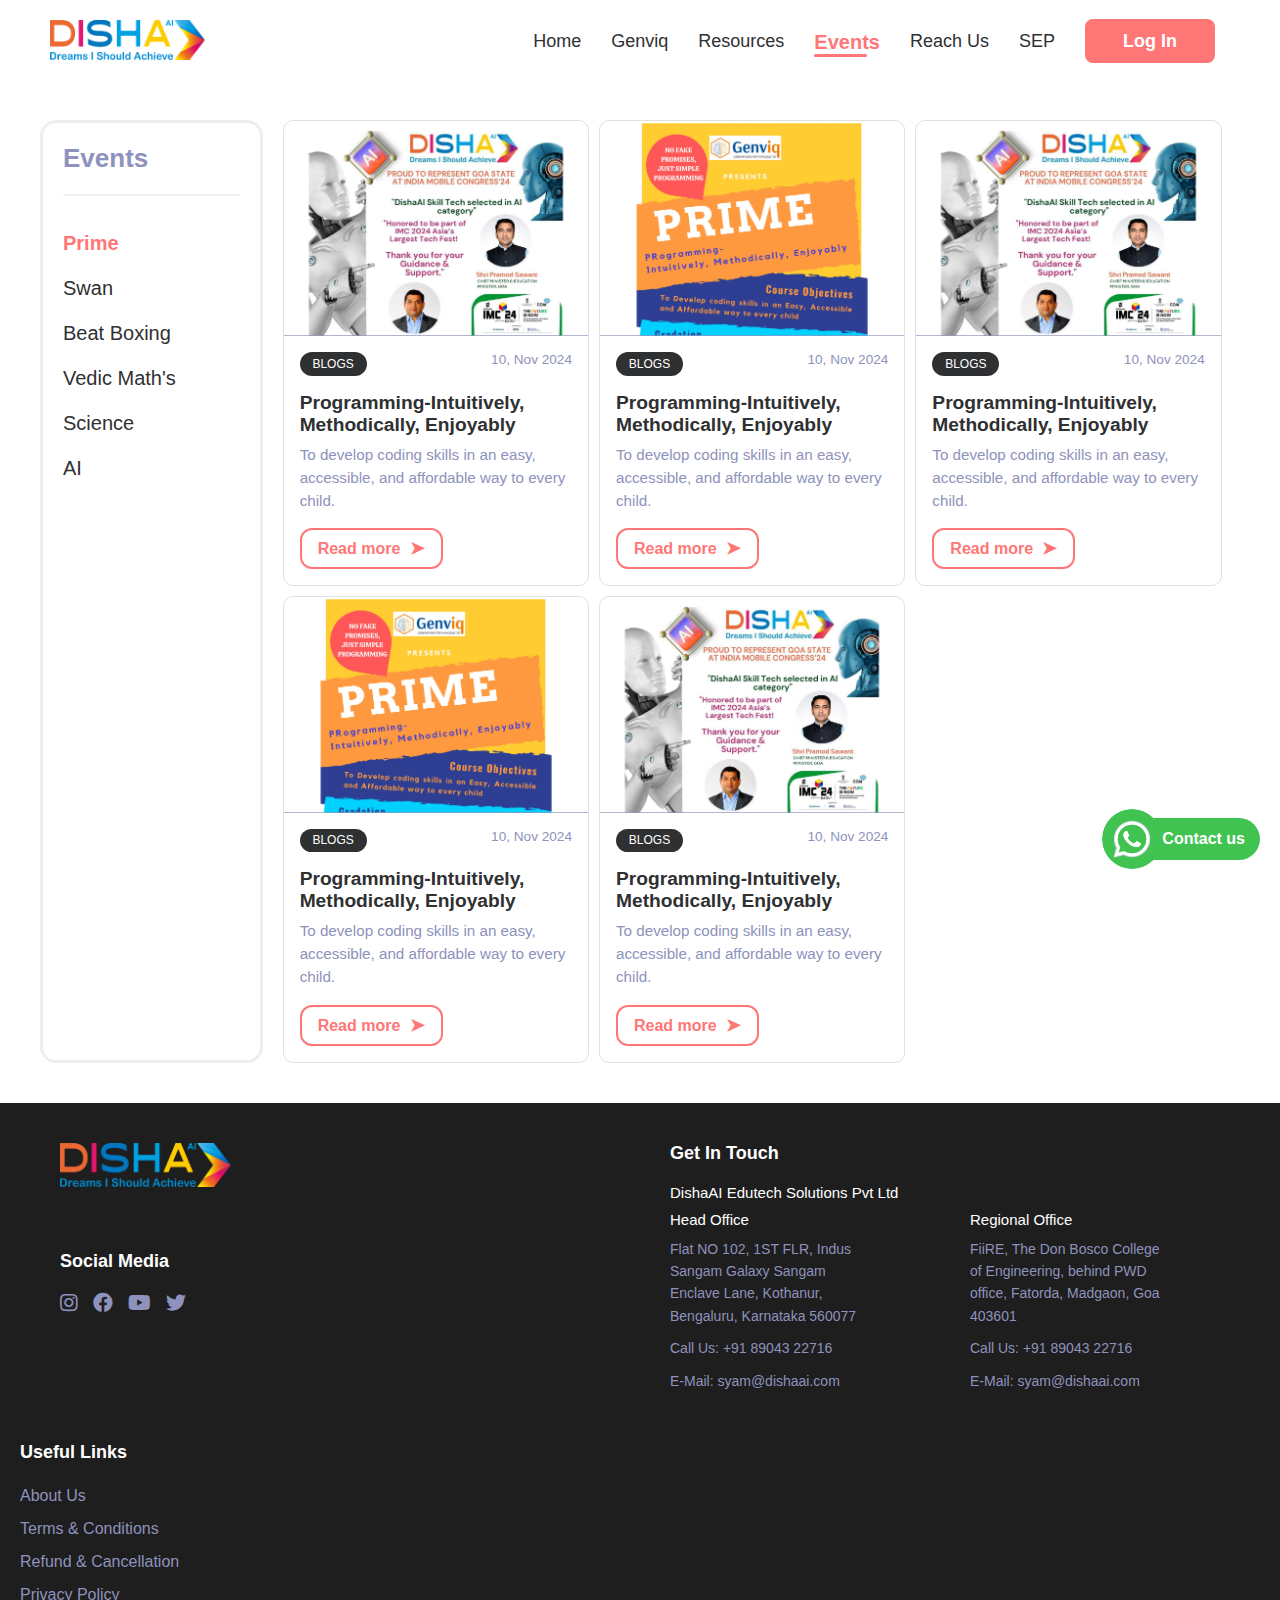
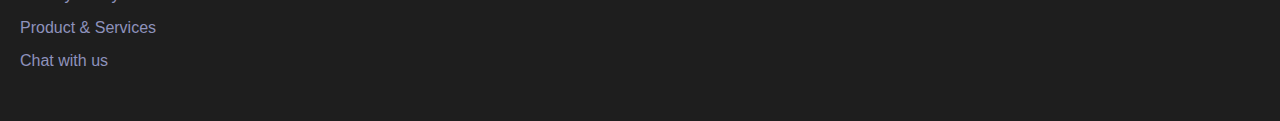
<file: Events.html>
<!DOCTYPE html>
<html lang="en">

<head>
  <meta charset="UTF-8" />
  <meta name="viewport" content="width=device-width, initial-scale=1.0" />
  <title>DISHA AI</title>
  <link rel="stylesheet" href="Events.css" />
  <link rel="stylesheet" href="https://cdnjs.cloudflare.com/ajax/libs/font-awesome/5.15.4/css/all.min.css">
  <script src="script.js"></script>
</head>

<body>
  <header>
    <div class="logo">
      <img src="./Assets/DishaAI_Logo.png" alt="DISHA Logo">
    </div>
    <nav>
      <ul>
        <li><a href="index.html">Home</a></li>
        <li><a href="Genviq.html">Genviq</a></li>
        <li><a href="Resources.html">Resources</a></li>
        <li><a href="Events.html" class="active">Events</a></li>
        <li><a href="reachus.html">Reach Us</a></li>
        <li><a href="https://dishaai.com/SEP/login.php">SEP</a></li>
        <li><a href="#" class="login-btn">Log In</a></li>
      </ul>
    </nav>
    <div class="hamburger">
      <span></span>
      <span></span>
      <span></span>
    </div>
  </header>


  <!-- Main Content Section -->
  <main class="main-content">
   <!-- Sidebar -->
    <aside class="sidebar">
        <h2 class="sidebar-title">Events</h2>
          <ul class="sidebar-list">
              <li class="active"><a href="#">Prime</a></li>
              <li><a href="#">Swan</a></li>
              <li><a href="#">Beat Boxing</a></li>
              <li><a href="#">Vedic Math's</a></li>
              <li><a href="#">Science</a></li>
              <li><a href="#">AI</a></li>
          </ul>
    </aside>

    <div class="section">
        <div class="card">
          <div class="card-image">
            <img src="./Assets/image 2.png" alt="Programming PRIME">
          </div>
          <div class="card-content">
            <span class="tag">Blogs</span>
            <span class="date">10, Nov 2024</span>
            <h3>Programming-Intuitively, Methodically, Enjoyably</h3>
            <p>To develop coding skills in an easy, accessible, and affordable way to every child.</p>
            <a href="Blog details.html" class="read-more-btn">Read more <span>➤</span></a>
          </div>
        </div>

        <div class="card">
          <div class="card-image">
            <img src="./Assets/image 1.png" alt="Programming PRIME">
          </div>
          <div class="card-content">
            <span class="tag">Blogs</span>
            <span class="date">10, Nov 2024</span>
            <h3>Programming-Intuitively, Methodically, Enjoyably</h3>
            <p>To develop coding skills in an easy, accessible, and affordable way to every child.</p>
            <a href="Blog details.html" class="read-more-btn">Read more <span>➤</span></a>
          </div>
        </div>

      <div class="card">
        <div class="card-image">
          <img src="./Assets/image 2.png" alt="Programming PRIME">
        </div>
        <div class="card-content">
          <span class="tag">Blogs</span>
          <span class="date">10, Nov 2024</span>
          <h3>Programming-Intuitively, Methodically, Enjoyably</h3>
          <p>To develop coding skills in an easy, accessible, and affordable way to every child.</p>
          <a href="Blog details.html" class="read-more-btn">Read more <span>➤</span></a>
        </div>
      </div>

      <div class="card">
        <div class="card-image">
          <img src="./Assets/image 1.png" alt="Programming PRIME">
        </div>
        <div class="card-content">
          <span class="tag">Blogs</span>
          <span class="date">10, Nov 2024</span>
          <h3>Programming-Intuitively, Methodically, Enjoyably</h3>
          <p>To develop coding skills in an easy, accessible, and affordable way to every child.</p>
          <a href="Blog details.html" class="read-more-btn">Read more <span>➤</span></a>
        </div>
      </div>

      <div class="card">
        <div class="card-image">
          <img src="./Assets/image 2.png" alt="Programming PRIME">
        </div>
        <div class="card-content">
          <span class="tag">Blogs</span>
          <span class="date">10, Nov 2024</span>
          <h3>Programming-Intuitively, Methodically, Enjoyably</h3>
          <p>To develop coding skills in an easy, accessible, and affordable way to every child.</p>
          <a href="Blog details.html" class="read-more-btn">Read more <span>➤</span></a>
        </div>
      </div>

     </div>    
    </div>
  </main>
<!-- Footer -->
<footer class="footer">
  <div class="footer__container">
    <div class="footer__logo-section">
      <img src="./Assets/DishaAI_Logo.png" alt="DISHA AI Logo" class="footer__logo" />
      <div class="footer__social-section">
        <h3 class="footer__heading">Social Media</h3>
        <div class="footer__social-icons">
          <a href="#" class="footer__social-icon"><i class="fab fa-instagram"></i></a>
          <a href="#" class="footer__social-icon"><i class="fab fa-facebook"></i></a>
          <a href="#" class="footer__social-icon"><i class="fab fa-youtube"></i></a>
          <a href="#" class="footer__social-icon"><i class="fab fa-twitter"></i></a>
        </div>
      </div>
    </div>
    <!-- Contact Section -->
    <div class="footer__contact-section">
      <h3 class="footer__heading">Get In Touch</h3>
      <h3 class="footer__title">DishaAI Edutech Solutions Pvt Ltd</h3>
      <div class="address_details">
        <div><div>
          <p class="ofc_type">Head Office</p>
        </div>
        <div>
          <p class="footer__address">
            Flat NO 102, 1ST FLR, Indus Sangam Galaxy Sangam Enclave Lane, Kothanur, Bengaluru, Karnataka 560077</p>
          <p class="footer__contact">Call Us: <span>+91 89043 22716</span></p>
          <p class="footer__email">
            E-Mail: <a href="mailto:syam@dishaai.com">syam@dishaai.com</a>
          </p>
        </div></div>
        <div>
          <div><p class="ofc_type">Regional Office</p></div>
          <div><p class="footer__address">
            FiiRE, The Don Bosco College of Engineering, behind PWD office, Fatorda, Madgaon, Goa 403601
          </p>
          <p class="footer__contact">Call Us: <span>+91 89043 22716</span></p>
          <p class="footer__email">
            E-Mail: <a href="mailto:syam@dishaai.com">syam@dishaai.com</a>
          </p>
          </div>
        </div>
      </div>
    </div>
    <!-- Useful Links Section -->
    <div class="footer__links-section">
      <h3 class="footer__heading">Useful Links</h3>
      <ul class="footer__list">
        <li><a href="#" class="footer__link">About Us</a></li>
        <li><a href="#" class="footer__link">Terms & Conditions</a></li>
        <li><a href="#" class="footer__link">Refund & Cancellation</a></li>
        <li><a href="#" class="footer__link">Privacy Policy</a></li>
        <li><a href="#" class="footer__link">Product & Services</a></li>
        <li><a href="https://wa.me/9704611443?text=Hello%20there!%20I%20need%20help." class="footer__link">Chat with us</a></li>
      </ul>
    </div>
  </div>
</footer>

<!-- Sticky button section -->
<section>
  <div class="sticky-button-wrapper">
      <a href="https://wa.me/9704611443?text=Hello%20there!%20I%20need%20help" class="sticky-button-container">
          <img src="./Assets/whatsapp image.png" alt="WhatsApp Icon">
          Contact us
      </a>
  </div>
</section>

</body>
</html>
</file>
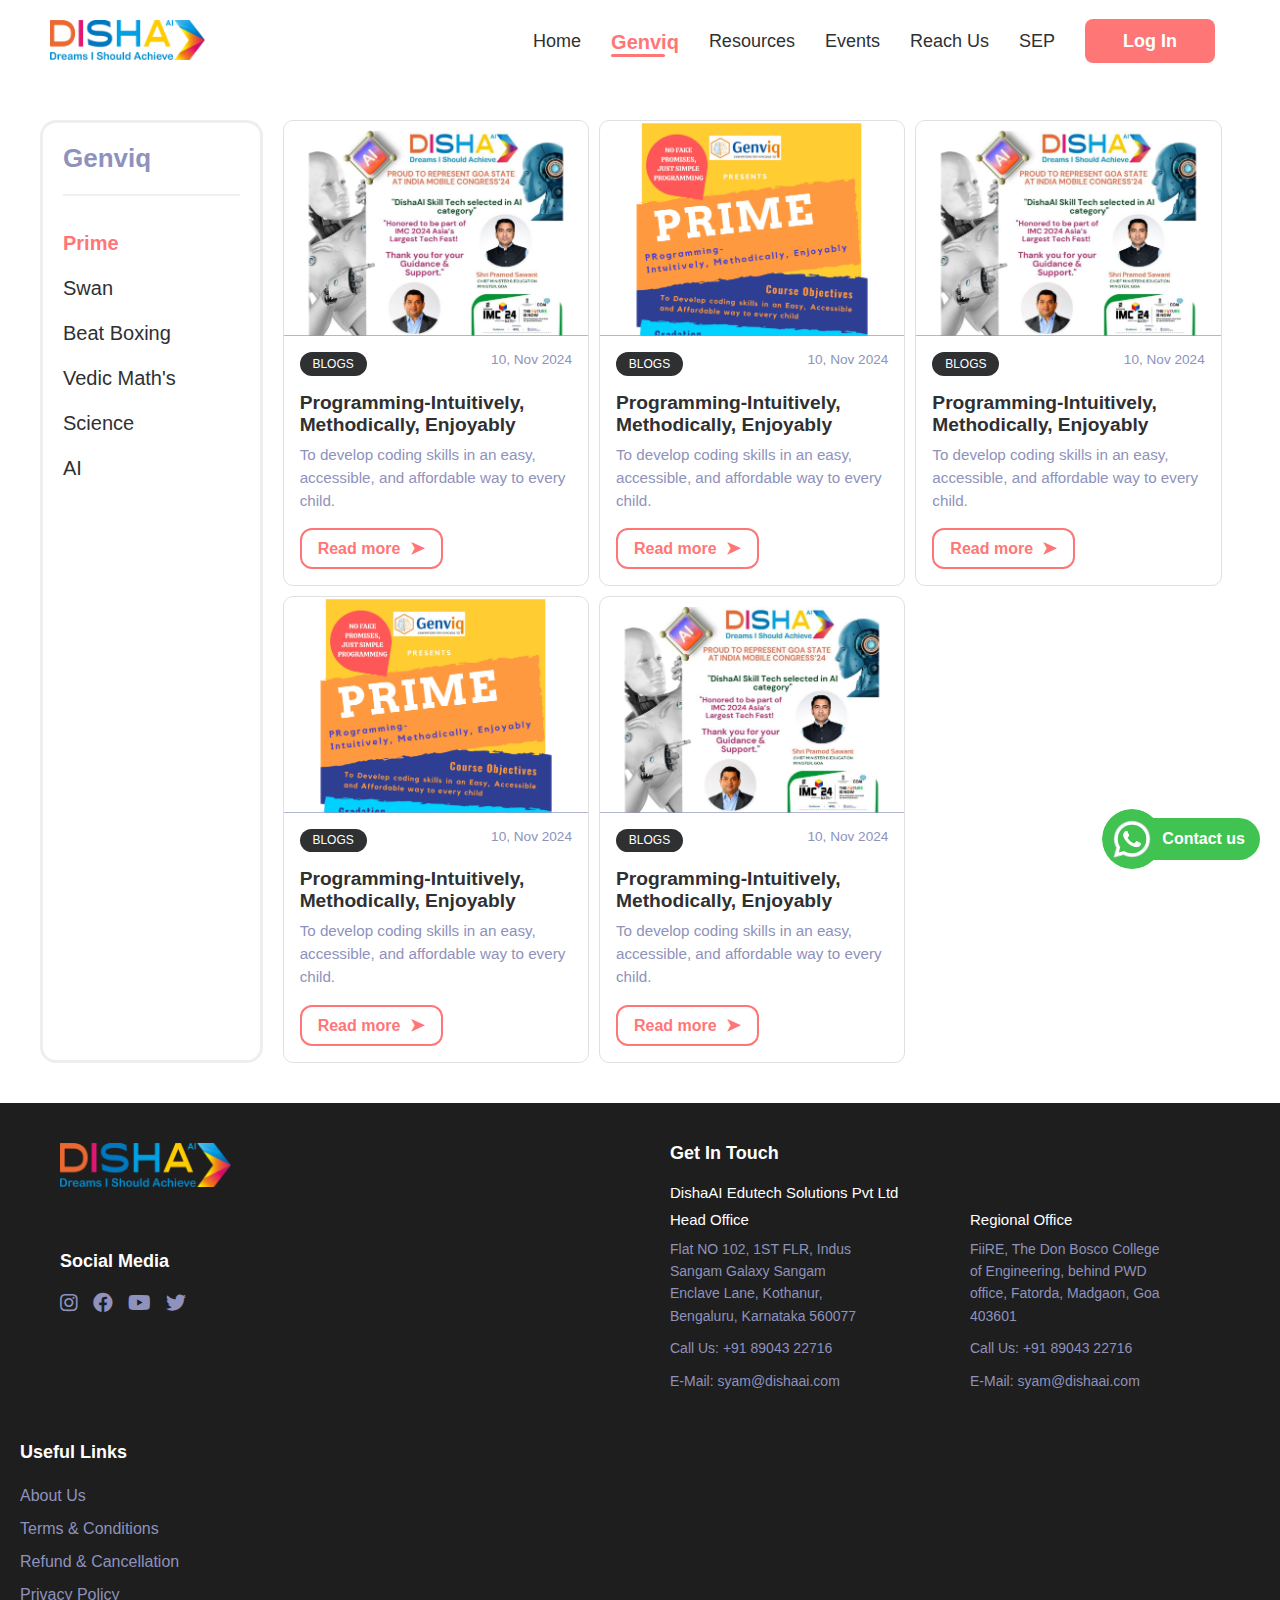
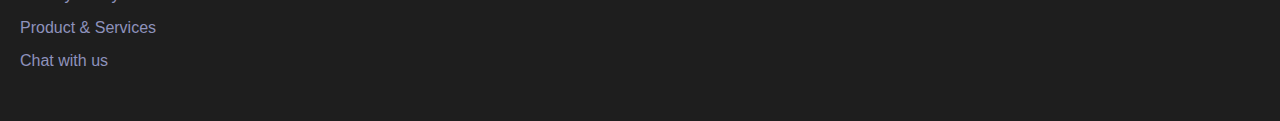
<file: Genviq.html>
<!DOCTYPE html>
<html lang="en">

<head>
  <meta charset="UTF-8" />
  <meta name="viewport" content="width=device-width, initial-scale=1.0" />
  <title>DISHA AI</title>
  <link rel="stylesheet" href="Genviq.css" />
  <link rel="stylesheet" href="https://cdnjs.cloudflare.com/ajax/libs/font-awesome/5.15.4/css/all.min.css">
  <script src="script.js"></script>
</head>

<body>
  <header>
    <div class="logo">
      <img src="./Assets/DishaAI_Logo.png" alt="DISHA Logo">
    </div>
    <nav>
      <ul>
        <li><a href="index.html">Home</a></li>
        <li><a href="Genviq.html" class="active">Genviq</a></li>
        <li><a href="Resources.html">Resources</a></li>
        <li><a href="Events.html">Events</a></li>
        <li><a href="reachus.html">Reach Us</a></li>
        <li><a href="https://dishaai.com/SEP/login.php">SEP</a></li>
        <li><a href="#" class="login-btn">Log In</a></li>
      </ul>
    </nav>
    <div class="hamburger">
      <span></span>
      <span></span>
      <span></span>
    </div>
  </header>


  <!-- Main Content Section -->
  <main class="main-content">
   <!-- Sidebar -->
    <aside class="sidebar">
        <h2 class="sidebar-title">Genviq</h2>
          <ul class="sidebar-list">
              <li class="active"><a href="#">Prime</a></li>
              <li><a href="#">Swan</a></li>
              <li><a href="#">Beat Boxing</a></li>
              <li><a href="#">Vedic Math's</a></li>
              <li><a href="#">Science</a></li>
              <li><a href="#">AI</a></li>
          </ul>
    </aside>

    <div class="section">
        <div class="card">
          <div class="card-image">
            <img src="./Assets/image 2.png" alt="Programming PRIME">
          </div>
          <div class="card-content">
            <span class="tag">Blogs</span>
            <span class="date">10, Nov 2024</span>
            <h3>Programming-Intuitively, Methodically, Enjoyably</h3>
            <p>To develop coding skills in an easy, accessible, and affordable way to every child.</p>
            <a href="Blog details.html" class="read-more-btn">Read more <span>➤</span></a>
          </div>
        </div>

        <div class="card">
          <div class="card-image">
            <img src="./Assets/image 1.png" alt="Programming PRIME">
          </div>
          <div class="card-content">
            <span class="tag">Blogs</span>
            <span class="date">10, Nov 2024</span>
            <h3>Programming-Intuitively, Methodically, Enjoyably</h3>
            <p>To develop coding skills in an easy, accessible, and affordable way to every child.</p>
            <a href="Blog details.html" class="read-more-btn">Read more <span>➤</span></a>
          </div>
        </div>

      <div class="card">
        <div class="card-image">
          <img src="./Assets/image 2.png" alt="Programming PRIME">
        </div>
        <div class="card-content">
          <span class="tag">Blogs</span>
          <span class="date">10, Nov 2024</span>
          <h3>Programming-Intuitively, Methodically, Enjoyably</h3>
          <p>To develop coding skills in an easy, accessible, and affordable way to every child.</p>
          <a href="Blog details.html" class="read-more-btn">Read more <span>➤</span></a>
        </div>
      </div>

      <div class="card">
        <div class="card-image">
          <img src="./Assets/image 1.png" alt="Programming PRIME">
        </div>
        <div class="card-content">
          <span class="tag">Blogs</span>
          <span class="date">10, Nov 2024</span>
          <h3>Programming-Intuitively, Methodically, Enjoyably</h3>
          <p>To develop coding skills in an easy, accessible, and affordable way to every child.</p>
          <a href="Blog details.html" class="read-more-btn">Read more <span>➤</span></a>
        </div>
      </div>

      <div class="card">
        <div class="card-image">
          <img src="./Assets/image 2.png" alt="Programming PRIME">
        </div>
        <div class="card-content">
          <span class="tag">Blogs</span>
          <span class="date">10, Nov 2024</span>
          <h3>Programming-Intuitively, Methodically, Enjoyably</h3>
          <p>To develop coding skills in an easy, accessible, and affordable way to every child.</p>
          <a href="Blog details.html" class="read-more-btn">Read more <span>➤</span></a>
        </div>
      </div>

     </div>    
    </div>
  </main>
<!-- Footer -->
<footer class="footer">
  <div class="footer__container">
    <div class="footer__logo-section">
      <img src="./Assets/DishaAI_Logo.png" alt="DISHA AI Logo" class="footer__logo" />
      <div class="footer__social-section">
        <h3 class="footer__heading">Social Media</h3>
        <div class="footer__social-icons">
          <a href="#" class="footer__social-icon"><i class="fab fa-instagram"></i></a>
          <a href="#" class="footer__social-icon"><i class="fab fa-facebook"></i></a>
          <a href="#" class="footer__social-icon"><i class="fab fa-youtube"></i></a>
          <a href="#" class="footer__social-icon"><i class="fab fa-twitter"></i></a>
        </div>
      </div>
    </div>
    <!-- Contact Section -->
    <div class="footer__contact-section">
      <h3 class="footer__heading">Get In Touch</h3>
      <h3 class="footer__title">DishaAI Edutech Solutions Pvt Ltd</h3>
      <div class="address_details">
        <div><div>
          <p class="ofc_type">Head Office</p>
        </div>
        <div>
          <p class="footer__address">
            Flat NO 102, 1ST FLR, Indus Sangam Galaxy Sangam Enclave Lane, Kothanur, Bengaluru, Karnataka 560077</p>
          <p class="footer__contact">Call Us: <span>+91 89043 22716</span></p>
          <p class="footer__email">
            E-Mail: <a href="mailto:syam@dishaai.com">syam@dishaai.com</a>
          </p>
        </div></div>
        <div>
          <div><p class="ofc_type">Regional Office</p></div>
          <div><p class="footer__address">
            FiiRE, The Don Bosco College of Engineering, behind PWD office, Fatorda, Madgaon, Goa 403601
          </p>
          <p class="footer__contact">Call Us: <span>+91 89043 22716</span></p>
          <p class="footer__email">
            E-Mail: <a href="mailto:syam@dishaai.com">syam@dishaai.com</a>
          </p>
          </div>
        </div>
      </div>
    </div>
    <!-- Useful Links Section -->
    <div class="footer__links-section">
      <h3 class="footer__heading">Useful Links</h3>
      <ul class="footer__list">
        <li><a href="#" class="footer__link">About Us</a></li>
        <li><a href="#" class="footer__link">Terms & Conditions</a></li>
        <li><a href="#" class="footer__link">Refund & Cancellation</a></li>
        <li><a href="#" class="footer__link">Privacy Policy</a></li>
        <li><a href="#" class="footer__link">Product & Services</a></li>
        <li><a href="https://wa.me/9704611443?text=Hello%20there!%20I%20need%20help." class="footer__link">Chat with us</a></li>
      </ul>
    </div>
  </div>
</footer>

<!-- Sticky button section -->
<section>
  <div class="sticky-button-wrapper">
      <a href="https://wa.me/9704611443?text=Hello%20there!%20I%20need%20help" class="sticky-button-container">
          <img src="./Assets/whatsapp image.png" alt="WhatsApp Icon">
          Contact us
      </a>
  </div>
</section>

</body>
</html>
</file>
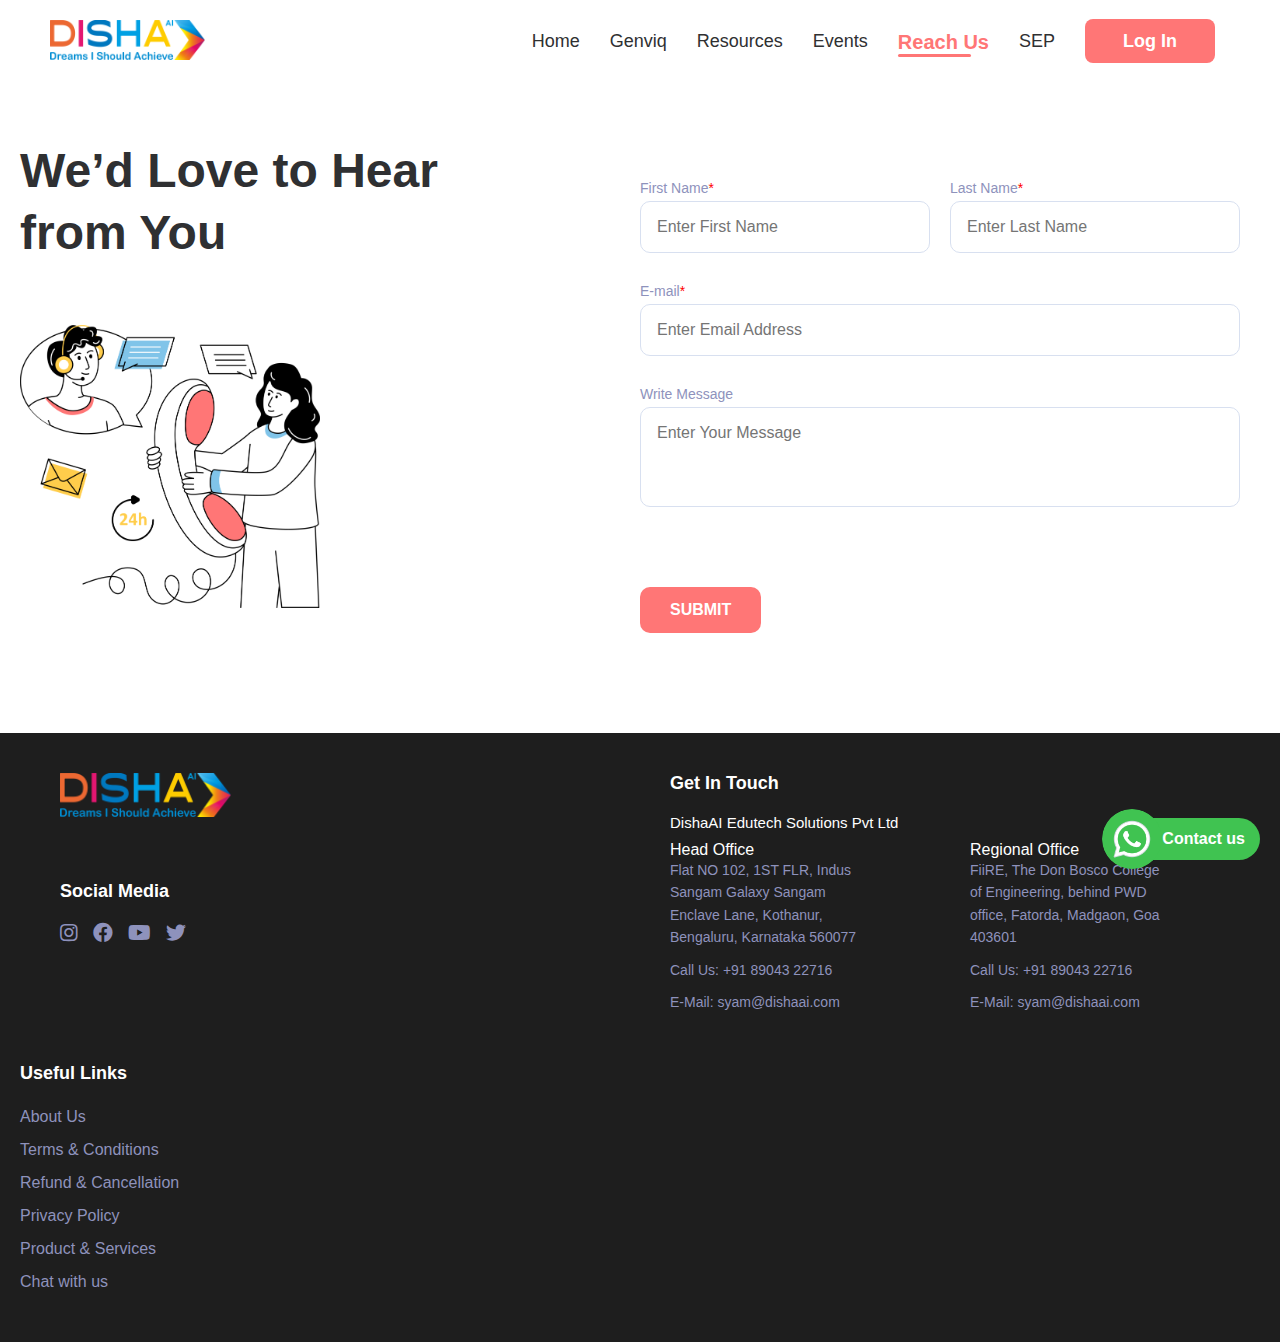
<file: reachus.html>
<!DOCTYPE html>
<html lang="en">

<head>
  <meta charset="UTF-8" />
  <meta name="viewport" content="width=device-width, initial-scale=1.0" />
  <title>DISHA AI</title>
  <link rel="stylesheet" href="reach us.css"/>
  <link rel="stylesheet" href="https://cdnjs.cloudflare.com/ajax/libs/font-awesome/5.15.4/css/all.min.css">
  <script src="script.js"></script>
</head>

<body>
  <header>
    <div class="logo">
      <img src="./Assets/DishaAI_Logo.png" alt="DISHA Logo">
    </div>
    <nav>
      <ul>
        <li><a href="index.html">Home</a></li>
        <li><a href="Genviq.html">Genviq</a></li>
        <li><a href="Resources.html">Resources</a></li>
        <li><a href="Events.html">Events</a></li>
        <li><a href="reachus.html" class="active">Reach Us</a></li>
        <li><a href="https://dishaai.com/SEP/login.php">SEP</a></li>
        <li><a href="#" class="login-btn">Log In</a></li>
      </ul>
    </nav>
    <div class="hamburger">
      <span></span>
      <span></span>
      <span></span>
    </div>
  </header>

  <!-- Contact Section -->
  <section class="contact-section">
    <div class="contact-container">
      <!-- Left Side -->
      <div class="left-section">
        <h1>We’d Love to Hear<br>from You</h1>
        <div class="illustration">
          <img src="./Assets/contact us.png" alt="Customer Support Illustration">
        </div>
      </div>
      <!-- Right Side -->
      <div class="right-section">
        <form class="contact-form" id="contactForm" action="https://formspree.io/f/xbljeara"
        method="POST">
          <div class="form-row">
            <div class="form-group">
              <label for="first-name">First Name<span>*</span></label>
              <input type="text" id="first-name" name="first-name" placeholder="Enter First Name" required>
              <small class="error-message"></small>
            </div>
            <div class="form-group">
              <label for="last-name">Last Name<span>*</span></label>
              <input type="text" id="last-name" name="last-name" placeholder="Enter Last Name" required>
              <small class="error-message"></small>
            </div>
          </div>
          <div class="form-group">
            <label for="email">E-mail<span>*</span></label>
            <input type="email" id="email" name="email" placeholder="Enter Email Address" required>
            <small class="error-message"></small>
          </div>
          <div class="form-group">
            <label for="message">Write Message</label>
            <textarea id="message" name="message" placeholder="Enter Your Message" required></textarea>
            <small class="error-message"></small>
          </div>
          <button type="submit" class="submit-button">SUBMIT</button>
        </form>
      </div>
    </div>
  </section>

  <!-- Footer -->
  <footer class="footer">
    <div class="footer__container">
      <div class="footer__logo-section">
        <img src="./Assets/DishaAI_Logo.png" alt="DISHA AI Logo" class="footer__logo" />
        <div class="footer__social-section">
          <h3 class="footer__heading">Social Media</h3>
          <div class="footer__social-icons">
            <a href="#" class="footer__social-icon"><i class="fab fa-instagram"></i></a>
            <a href="#" class="footer__social-icon"><i class="fab fa-facebook"></i></a>
            <a href="#" class="footer__social-icon"><i class="fab fa-youtube"></i></a>
            <a href="#" class="footer__social-icon"><i class="fab fa-twitter"></i></a>
          </div>
        </div>
      </div>
      <!-- Contact Section -->
      <div class="footer__contact-section">
        <h3 class="footer__heading">Get In Touch</h3>
        <h3 class="footer__title">DishaAI Edutech Solutions Pvt Ltd</h3>
        <div class="address_details">
          <div><div>
            <p class="ofc_type">Head Office</p>
          </div>
          <div>
            <p class="footer__address">
              Flat NO 102, 1ST FLR, Indus Sangam Galaxy Sangam Enclave Lane, Kothanur, Bengaluru, Karnataka 560077</p>
            <p class="footer__contact">Call Us: <span>+91 89043 22716</span></p>
            <p class="footer__email">
              E-Mail: <a href="mailto:syam@dishaai.com">syam@dishaai.com</a>
            </p>
          </div></div>
          <div>
            <div><p class="ofc_type">Regional Office</p></div>
            <div><p class="footer__address">
              FiiRE, The Don Bosco College of Engineering, behind PWD office, Fatorda, Madgaon, Goa 403601
            </p>
            <p class="footer__contact">Call Us: <span>+91 89043 22716</span></p>
            <p class="footer__email">
              E-Mail: <a href="mailto:syam@dishaai.com">syam@dishaai.com</a>
            </p>
            </div>
          </div>
        </div>
      </div>
      <!-- Useful Links Section -->
      <div class="footer__links-section">
        <h3 class="footer__heading">Useful Links</h3>
        <ul class="footer__list">
          <li><a href="#" class="footer__link">About Us</a></li>
          <li><a href="#" class="footer__link">Terms & Conditions</a></li>
          <li><a href="#" class="footer__link">Refund & Cancellation</a></li>
          <li><a href="#" class="footer__link">Privacy Policy</a></li>
          <li><a href="#" class="footer__link">Product & Services</a></li>
          <li><a href="https://wa.me/9704611443?text=Hello%20there!%20I%20need%20help." class="footer__link">Chat with us</a></li>
        </ul>
      </div>
    </div>
  </footer>

  <!-- Sticky button section -->
<section>
  <div class="sticky-button-wrapper">
      <a href="https://wa.me/9704611443?text=Hello%20there!%20I%20need%20help" class="sticky-button-container">
          <img src="./Assets/whatsapp image.png" alt="WhatsApp Icon">
          Contact us
      </a>
  </div>
</section>

</body>
</html>
</file>
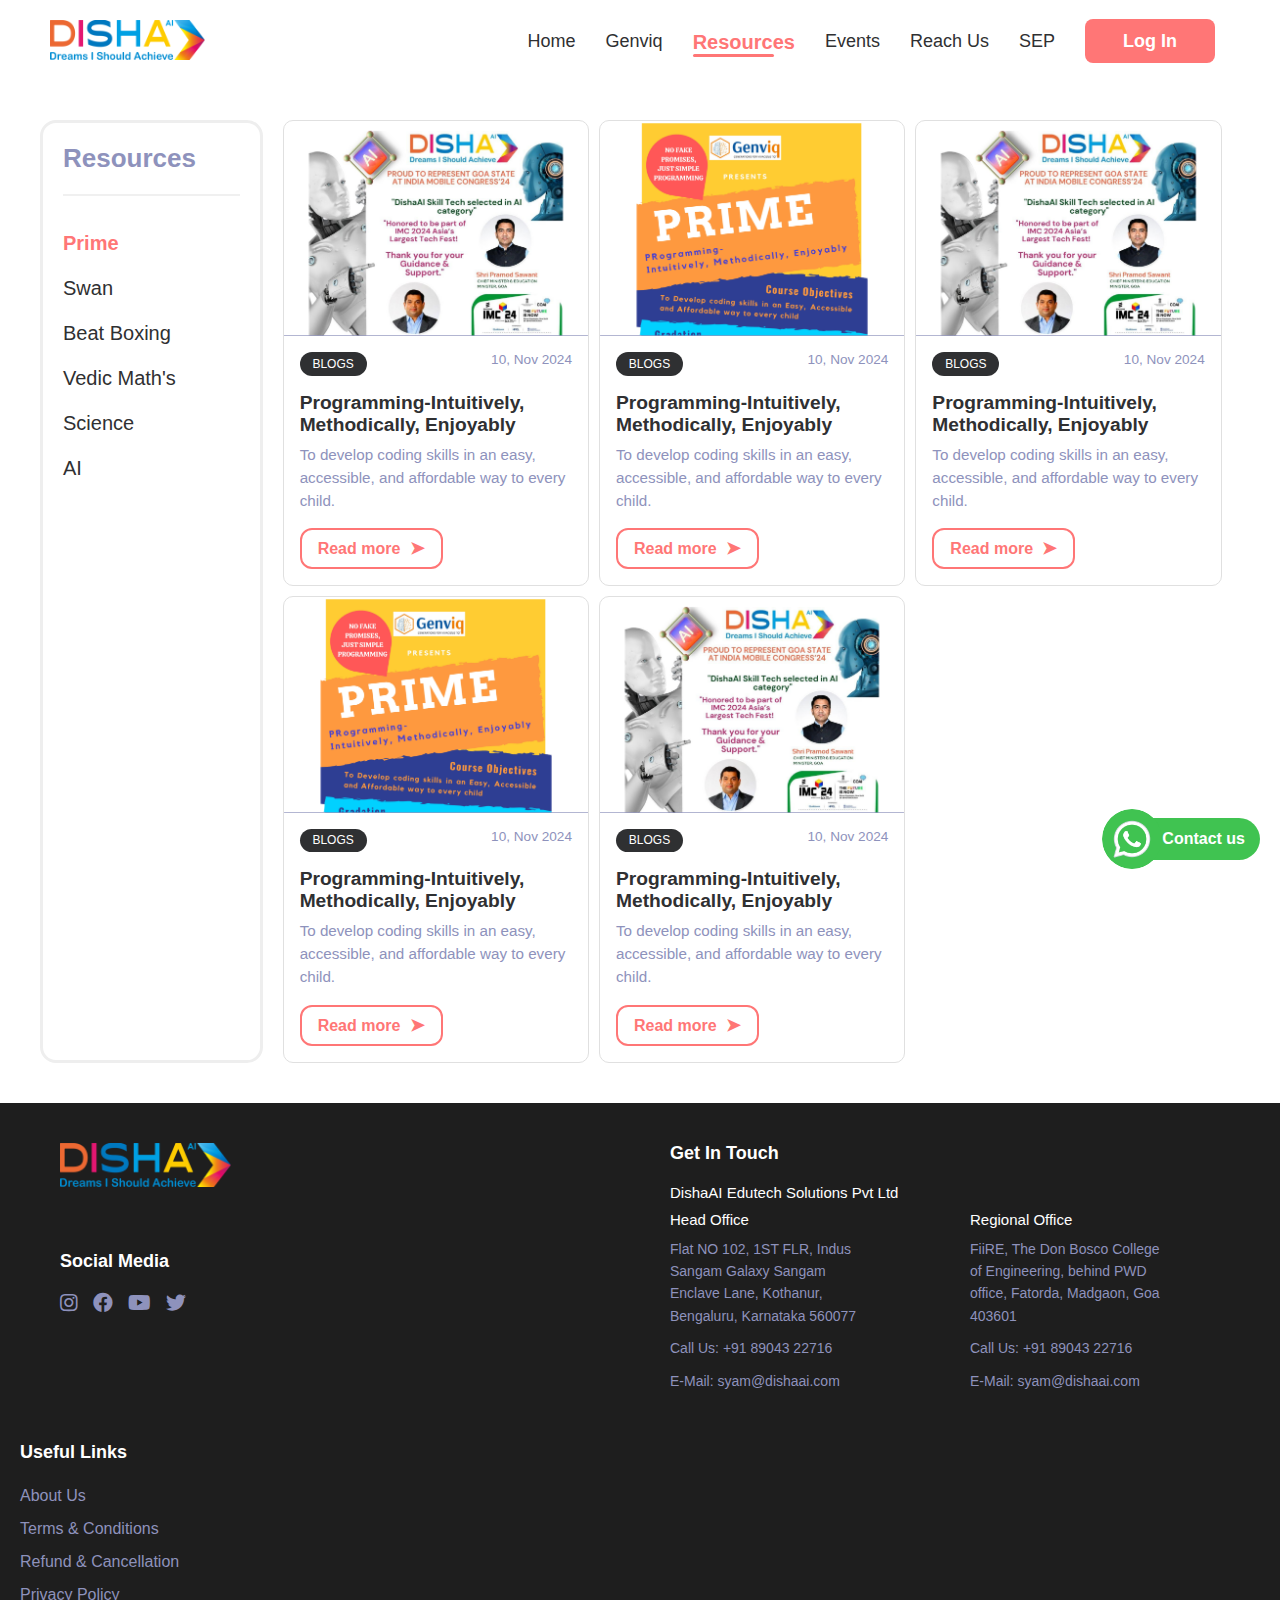
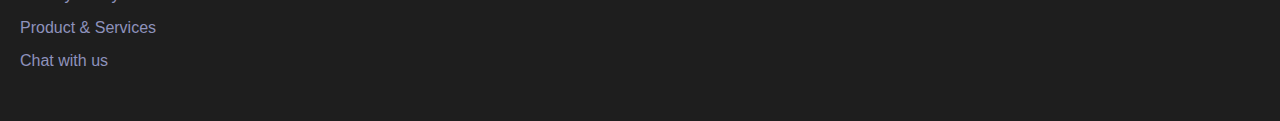
<file: Resources.html>
<!DOCTYPE html>
<html lang="en">

<head>
  <meta charset="UTF-8" />
  <meta name="viewport" content="width=device-width, initial-scale=1.0" />
  <title>DISHA AI</title>
  <link rel="stylesheet" href="resources.css" />
  <link rel="stylesheet" href="https://cdnjs.cloudflare.com/ajax/libs/font-awesome/5.15.4/css/all.min.css">
  <script src="script.js"></script>
</head>

<body>
  <header>
    <div class="logo">
      <img src="./Assets/DishaAI_Logo.png" alt="DISHA Logo">
    </div>
    <nav>
      <ul>
        <li><a href="index.html">Home</a></li>
        <li><a href="Genviq.html">Genviq</a></li>
        <li><a href="Resources.html" class="active">Resources</a></li>
        <li><a href="Events.html">Events</a></li>
        <li><a href="reachus.html">Reach Us</a></li>
        <li><a href="https://dishaai.com/SEP/login.php">SEP</a></li>
        <li><a href="#" class="login-btn">Log In</a></li>
      </ul>
    </nav>
    <div class="hamburger">
      <span></span>
      <span></span>
      <span></span>
    </div>
  </header>

  <!-- Main Content Section -->
  <main class="main-content">
   <!-- Sidebar -->
    <aside class="sidebar">
        <h2 class="sidebar-title">Resources</h2>
          <ul class="sidebar-list">
              <li class="active"><a href="#">Prime</a></li>
              <li><a href="#">Swan</a></li>
              <li><a href="#">Beat Boxing</a></li>
              <li><a href="#">Vedic Math's</a></li>
              <li><a href="#">Science</a></li>
              <li><a href="#">AI</a></li>
          </ul>
    </aside>

    <div class="section">
        <div class="card">
          <div class="card-image">
            <img src="./Assets/image 2.png" alt="Programming PRIME">
          </div>
          <div class="card-content">
            <span class="tag">Blogs</span>
            <span class="date">10, Nov 2024</span>
            <h3>Programming-Intuitively, Methodically, Enjoyably</h3>
            <p>To develop coding skills in an easy, accessible, and affordable way to every child.</p>
            <a href="Blog details.html" class="read-more-btn">Read more <span>➤</span></a>
          </div>
        </div>

        <div class="card">
          <div class="card-image">
            <img src="./Assets/image 1.png" alt="Programming PRIME">
          </div>
          <div class="card-content">
            <span class="tag">Blogs</span>
            <span class="date">10, Nov 2024</span>
            <h3>Programming-Intuitively, Methodically, Enjoyably</h3>
            <p>To develop coding skills in an easy, accessible, and affordable way to every child.</p>
            <a href="Blog details.html" class="read-more-btn">Read more <span>➤</span></a>
          </div>
        </div>

      <div class="card">
        <div class="card-image">
          <img src="./Assets/image 2.png" alt="Programming PRIME">
        </div>
        <div class="card-content">
          <span class="tag">Blogs</span>
          <span class="date">10, Nov 2024</span>
          <h3>Programming-Intuitively, Methodically, Enjoyably</h3>
          <p>To develop coding skills in an easy, accessible, and affordable way to every child.</p>
          <a href="Blog details.html" class="read-more-btn">Read more <span>➤</span></a>
        </div>
      </div>

      <div class="card">
        <div class="card-image">
          <img src="./Assets/image 1.png" alt="Programming PRIME">
        </div>
        <div class="card-content">
          <span class="tag">Blogs</span>
          <span class="date">10, Nov 2024</span>
          <h3>Programming-Intuitively, Methodically, Enjoyably</h3>
          <p>To develop coding skills in an easy, accessible, and affordable way to every child.</p>
          <a href="Blog details.html" class="read-more-btn">Read more <span>➤</span></a>
        </div>
      </div>

      <div class="card">
        <div class="card-image">
          <img src="./Assets/image 2.png" alt="Programming PRIME">
        </div>
        <div class="card-content">
          <span class="tag">Blogs</span>
          <span class="date">10, Nov 2024</span>
          <h3>Programming-Intuitively, Methodically, Enjoyably</h3>
          <p>To develop coding skills in an easy, accessible, and affordable way to every child.</p>
          <a href="Blog details.html" class="read-more-btn">Read more <span>➤</span></a>
        </div>
      </div>

     </div>    
    </div>
  </main>
<!-- Footer -->
<footer class="footer">
  <div class="footer__container">
    <div class="footer__logo-section">
      <img src="./Assets/DishaAI_Logo.png" alt="DISHA AI Logo" class="footer__logo" />
      <div class="footer__social-section">
        <h3 class="footer__heading">Social Media</h3>
        <div class="footer__social-icons">
          <a href="#" class="footer__social-icon"><i class="fab fa-instagram"></i></a>
          <a href="#" class="footer__social-icon"><i class="fab fa-facebook"></i></a>
          <a href="#" class="footer__social-icon"><i class="fab fa-youtube"></i></a>
          <a href="#" class="footer__social-icon"><i class="fab fa-twitter"></i></a>
        </div>
      </div>
    </div>
    <!-- Contact Section -->
    <div class="footer__contact-section">
      <h3 class="footer__heading">Get In Touch</h3>
      <h3 class="footer__title">DishaAI Edutech Solutions Pvt Ltd</h3>
      <div class="address_details">
        <div><div>
          <p class="ofc_type">Head Office</p>
        </div>
        <div>
          <p class="footer__address">
            Flat NO 102, 1ST FLR, Indus Sangam Galaxy Sangam Enclave Lane, Kothanur, Bengaluru, Karnataka 560077</p>
          <p class="footer__contact">Call Us: <span>+91 89043 22716</span></p>
          <p class="footer__email">
            E-Mail: <a href="mailto:syam@dishaai.com">syam@dishaai.com</a>
          </p>
        </div></div>
        <div>
          <div><p class="ofc_type">Regional Office</p></div>
          <div><p class="footer__address">
            FiiRE, The Don Bosco College of Engineering, behind PWD office, Fatorda, Madgaon, Goa 403601
          </p>
          <p class="footer__contact">Call Us: <span>+91 89043 22716</span></p>
          <p class="footer__email">
            E-Mail: <a href="mailto:syam@dishaai.com">syam@dishaai.com</a>
          </p>
          </div>
        </div>
      </div>
    </div>
    <!-- Useful Links Section -->
    <div class="footer__links-section">
      <h3 class="footer__heading">Useful Links</h3>
      <ul class="footer__list">
        <li><a href="#" class="footer__link">About Us</a></li>
        <li><a href="#" class="footer__link">Terms & Conditions</a></li>
        <li><a href="#" class="footer__link">Refund & Cancellation</a></li>
        <li><a href="#" class="footer__link">Privacy Policy</a></li>
        <li><a href="#" class="footer__link">Product & Services</a></li>
        <li><a href="https://wa.me/9704611443?text=Hello%20there!%20I%20need%20help." class="footer__link">Chat with us</a></li>
      </ul>
    </div>
  </div>
</footer>


<!-- Sticky button section -->
<section>
  <div class="sticky-button-wrapper">
      <a href="https://wa.me/9704611443?text=Hello%20there!%20I%20need%20help" class="sticky-button-container">
          <img src="./Assets/whatsapp image.png" alt="WhatsApp Icon">
          Contact us
      </a>
  </div>
</section>

</body>
</html>
</file>
<file: Events.css>
/* General Reset */
* {
  margin: 0;
  padding: 0;
  box-sizing: border-box;
  font-family: 'Space Grotesk', sans-serif;
}

/* Body Styling */
body {
  background-color: #fff;
  color: #2F3032;
}

/* Header Styling */
header {
  display: flex;
  justify-content: space-between;
  align-items: center;
  padding: 20px 50px;
  background-color: white;
  position: fixed;
  top: 0;
  left: 0;
  right: 0;
  z-index: 1000;
}

.logo img {
  height: 40px;
}

nav ul {
  display: flex;
  list-style: none;
}

nav ul li {
  margin: 0 15px;
}

nav ul li a {
  text-decoration: none;
  color: #2F3032;
  font-weight: 500;
  font-size: 18px;
  transition: color 0.3s ease;
}

/* Hover Effect for Text Links */
nav ul li a:hover {
  color: #FF7676;
}

/* Active Link Styling */
nav ul li a.active {
  color: #FF7676;
  font-weight: bold;
  position: relative;
  font-size: 20px;
}

nav ul li a.active::after {
  content: "";
  position: absolute;
  width: 80%;
  height: 3px;
  background-color: #FF7676;
  bottom: -4px;
  left: 0;
  border-radius: 100px;
}

/* Login Button Styling */

.login-btn {
  background-color: #FF7676;
  border: 2px solid #ff7676;
  color: white;
  padding: 12px 38px;
  border-radius: 8px;
  font-weight: bold;
  border: none;
  cursor: pointer;
  transition: background-color 0.3s ease;
}

.login-btn:hover {
  background-color: White;
  color:#FF7676;
  font-weight: bold;
  border: 2px solid #ff7676;
  padding: 12px 38px;
}

/* Hamburger Menu Styling */
.hamburger {
  display: none;
  flex-direction: column;
  justify-content: center;
  align-items: center;
  width: 30px;
  height: 30px;
  cursor: pointer;
  gap: 5px;
}

.hamburger span {
  width: 100%;
  height: 3px;
  background-color: #2F3032;
  border-radius: 2px;
  transition: all 0.3s ease;
}

/* Responsive Design for Header */
@media screen and (max-width: 768px) {
  header {
    padding: 20px;
  }

  nav ul {
    display: none;
    flex-direction: column;
    align-items: center;
    gap: 20px;
    background-color: white;
    position: absolute;
    top: 60px;
    right: 0;
    left: 0;
    padding: 20px 0;
    box-shadow: 0 4px 6px rgba(0, 0, 0, 0.1);
    border-radius: 10px;
  }

  nav ul.active {
    display: flex;
  }

  nav ul li a,
  nav ul li .login-btn {
    font-size: 16px;
    text-align: center;
  }

  .hamburger {
    display: flex;
  }
}

/* Smallest Screen Adjustments */
@media screen and (max-width: 480px) {
  nav ul li a {
    font-size: 14px;
  }

  .login-btn {
    padding: 8px 16px;
    font-size: 14px;
  }

  .hamburger {
    display: flex;
  }
}

/* Responsive Design */
@media screen and (max-width: 912px) {

  header {
      padding: 15px 20px;
  }

  nav ul {
      flex-direction: row;
      gap: 15px;
  }

  .login-btn {
      padding: 10px 24px;
      font-size: 18px;
  }
}

@media screen and (max-width: 768px) {
  header {
      /* flex-direction: column; */
      align-items: flex-start;
      padding: 10px 30px;
  }

  nav ul {
      flex-direction: column;
      gap: 10px;
  }

  nav ul li {
      margin: 5px 0;
  }

  .login-btn {
      padding: 8px 20px;
      font-size: 16px;
  }
}

@media screen and (max-width: 480px) {
  header {
      padding: 10px;
  }

  .logo img {
      height: 30px;
  }

  nav ul li a {
      font-size: 16px;
  }

  .login-btn {
      padding: 6px 16px;
      font-size: 14px;
  }
}

/* Main Content */
.main-content {
  display: flex;
  padding: 40px;
  gap: 20px;
  margin-top: 80px;
}

.sidebar {
  background-color: #ffffff;
  border-radius: 16px;
  padding: 20px;
  width: 20%;
  border: 3px solid #EEEEEE;
  width: 100%;
}

.sidebar-title {
  border-bottom: 2px solid #F0F0F0;
  font-size: 26px;
  color: #8E92BC;
  margin-bottom: 30px;
  padding: 0px 0px 20px 0px;
}

.sidebar-list {
  list-style: none;
}

.sidebar-list li {
  margin-bottom: 10px;
}

.sidebar-list li a {
  text-decoration: none;
  color: #2f3032;
  font-size: 20px;
  line-height: 35px;
  font-weight:500
}

.sidebar-list li.active a {
  font-weight: bold;
  color: #ff7676;
}

/* Card Container */
.section {
  color: #000;
  display: flex;
  gap: 10px;
  /* padding: 80px; */
  /* margin-top: 40px; */
  flex-wrap: wrap;
  /* justify-content: space-between; */
}

.card {
  background: #fff;
  border: 1px solid #e0e0e0;
  border-radius: 10px;
  overflow: hidden;
  gap: 30px;
  width: 32%;
}

/* Card Image */
.card-image img {
  width: 100%;
  height: auto;
  display: block;
}

/* Card Content */
.card-content {
  padding: 16px;
  position: relative;
}

/* Blog Tag */
.tag {
  display: inline-block;
  background: #2f3032;
  color: #fff;
  font-size: 0.75rem;
  font-weight: 500;
  padding: 0.3rem 0.8rem;
  border-radius: 12px;
  text-transform: uppercase;
  margin-bottom: 0.5rem;
}

/* Blog Date */
.date {
  float: right;
  font-size: 0.85rem;
  color: #8e92bc;
  font-weight: 500;
}

/* Blog Title */
.card-content h3 {
  font-size: 1.2rem;
  font-weight: 700;
  color: #2f3032;
  margin: 0.5rem 0;
}

/* Blog Description */
.card-content p {
  font-size: 0.95rem;
  line-height: 1.5;
  color: #8e92bc;
  margin-bottom: 1rem;
}

/* Read More Button */
.read-more-btn {
  display: inline-block;
  color: #ff7676;
  text-decoration: none;
  font-size: 16px;
  font-weight: 600;
  border: 2px solid #ff7676;
  padding: 8px 16px;
  border-radius: 12px;
  transition: all 0.3s ease-in-out;
}

.read-more-btn span {
  font-size: 1.1rem;
  margin-left: 5px;
}

.read-more-btn:hover {
  background: #ff7676;
  color: #fff;
}

/* Responsive Design */
@media (max-width: 912px) {
  .main-content {
    flex-direction: column;
    padding: 20px;
    margin-top: 60px;
  }

  .sidebar {
    width: 100%;
    margin-bottom: 20px;
  }

  .section {
    gap: 15px;
  }

  .card {
    width: 48%; /* Adjust card width for better spacing */
  }
}

@media (max-width: 768px) {
  .main-content {
    flex-direction: column;
    padding: 16px;
    margin-top: 40px;
  }

  .sidebar {
    width: 100%;
    padding: 16px;
  }

  .section {
    gap: 10px;
    justify-content: center;
  }

  .card {
    width: 100%; /* Full width for small screens */
  }
}

@media (max-width: 480px) {
  .main-content {
    padding: 10px;
    margin-top: 60px;
  }

  .sidebar {
    padding: 12px;
  }

  .sidebar-title {
    font-size: 20px;
  }

  .sidebar-list li a {
    font-size: 18px;
  }

  .section {
    gap: 8px;
  }

  .card {
    width: 100%;
  }

  .card-content h3 {
    font-size: 1rem;
  }

  .card-content p {
    font-size: 0.9rem;
  }

  .read-more-btn {
    font-size: 14px;
    padding: 6px 12px;
  }

  .read-more-btn span {
    font-size: 1rem;
  }
}



/* Default Footer Styling */
.footer {
  background-color: #1e1e1e;
  padding: 40px 20px;
  color: #ffffff;
  font-family: 'Space Grotesk', sans-serif;
}

.footer__container {
  display: flex;
  flex-wrap: wrap;
  justify-content: space-between;
  align-items: flex-start;
  gap: 40px;
}

.footer__logo-section {
  flex: 1;
  min-width: 570px;
  text-align: left;
  margin-left: 40px;
}

.footer__logo {
  width: 30%;
  margin-bottom: 60px;
}

.footer__tagline {
  margin-top: 10px;
  font-size: 14px;
  color: #8e92bc;
}

.footer__contact-section,
.footer__links-section,
.footer__social-section {
  flex: 1;
  padding-right: 20px;
}

.footer__heading {
  font-size: 18px;
  margin-bottom: 20px;
  color: #fff;
}

.footer__title {
  font-size: 15px;
  margin-bottom: 10px;
  color: #fff;
  font-weight: 400;
}

.footer__address,
.footer__contact,
.footer__email {
  font-size: 14px;
  line-height: 1.6;
  margin-bottom: 10px;
  color: #8e92bc;
  font-weight: 400;
  width: 200px;
}

.footer__email a {
  color: #8e92bc;
  text-decoration: none;
  transition: color 0.3s;
}

.footer__email a:hover {
  color: #ffffff;
}

.footer__list {
  list-style: none;
  padding: 0;
  margin: 0;
  line-height: 25px;
}

.footer__list li {
  margin-bottom: 8px;
}

.footer__link {
  color: #8e92bc;
  text-decoration: none;
  transition: color 0.3s;
}

.footer__link:hover {
  color: #ffffff;
}

.footer__social-section {
  text-align: left;
}

.footer__social-icons {
  display: flex;
  gap: 15px;
}

.footer__social-icon {
  color: #8e92bc;
  font-size: 20px;
  text-decoration: none;
  transition: color 0.3s;
}

.footer__social-icon:hover {
  color: #ff7676;
}

.reach-us {
  text-align: center;
  padding: 20px;
}

.reach-us h2 {
  background-color: #FF7676;
  color: black;
  display: inline-block;
  padding: 10px 20px;
  border-radius: 20px;
  font-weight: bold;
  font-size: 35px;
}

.address_details {
  display: flex;
  gap: 100px;
}
.ofc_type {
  font-size: 15px;
  margin-bottom: 10px;
}

/* Responsive Styling for screens 940px and below */
@media screen and (max-width: 940px) {
  .footer__container {
    flex-wrap: wrap;
    gap: 30px;
  }

  .footer__logo-section {
    margin-left: 0;
    text-align: center;
    min-width: 100%;
  }

  .footer__logo {
    width: 40%;
    margin-bottom: 30px;
  }

  .footer__contact-section,
  .footer__links-section,
  .footer__social-section {
    padding-right: 0;
    text-align: center;
  }

  .footer__heading {
    font-size: 16px;
  }

  .footer__title {
    font-size: 14px;
  }

  .footer__address,
  .footer__contact,
  .footer__email {
    font-size: 13px;
  }

  .footer__social-icons {
    justify-content: center;
  }

  .reach-us h2 {
    font-size: 30px;
    padding: 8px 16px;
  }

  .address_details {
    gap: 50px;
  }
}

/* For screens 768px and below */
@media screen and (max-width: 768px) {
  .footer__container {
    flex-direction: column;
    align-items: center;
  }

  .footer__logo-section {
    margin-bottom: 20px;
  }

  .footer__logo {
    width: 50%;
  }

  .footer__heading {
    font-size: 15px;
  }

  .footer__title {
    font-size: 13px;
  }

  .footer__address,
  .footer__contact,
  .footer__email {
    font-size: 12px;
    text-align: center;
  }

  .footer__social-icons {
    gap: 10px;
  }

  .footer__social-icon {
    font-size: 18px;
  }

  .reach-us h2 {
    font-size: 28px;
  }

  .address_details {
    flex-direction: column;
    gap: 30px;
    text-align: center;
  }
}

/* For screens 480px and below */
@media screen and (max-width: 480px) {
  .footer {
    padding: 20px 10px;
  }

  .footer__container {
    gap: 20px;
  }

  .footer__logo {
    width: 60%;
  }

  .footer__heading {
    font-size: 14px;
  }

  .footer__title,
  .footer__address,
  .footer__contact,
  .footer__email {
    font-size: 12px;
  }

  .footer__social-icon {
    font-size: 16px;
  }

  .reach-us h2 {
    font-size: 24px;
  }

  .address_details {
    gap: 10px;
  }
}


/* Container for the button */
.sticky-button-container {
  position: fixed;
  bottom: 40px;
  right: 20px;
  z-index: 1000;
  display: flex;
  align-items: center;
  background-color: #40C351;
  padding: 12px 15px;
  border-radius: 30px;
  text-decoration: none;
  color: white;
  font-size: 16px;
  font-weight: 600;
  padding-left: 50px;
}

/* Icon styling */
.sticky-button-container img {
  position: absolute;
  left: -15px;
  top: 50%;
  transform: translateY(-50%);
  width: 70px;
  height: 70px;
  border-radius: 50%;
  padding: 5px;
}

/* Relative positioning for the container */
.sticky-button-wrapper {
  position: relative;
}
</file>
<file: Genviq.css>
/* General Reset */
* {
  margin: 0;
  padding: 0;
  box-sizing: border-box;
  font-family: 'Space Grotesk', sans-serif;
}

/* Body Styling */
body {
  background-color: #fff;
  color: #2F3032;
}

/* Header Styling */
header {
  display: flex;
  justify-content: space-between;
  align-items: center;
  padding: 20px 50px;
  background-color: white;
  position: fixed;
  top: 0;
  left: 0;
  right: 0;
  z-index: 1000;
}

.logo img {
  height: 40px;
}

nav ul {
  display: flex;
  list-style: none;
}

nav ul li {
  margin: 0 15px;
}

nav ul li a {
  text-decoration: none;
  color: #2F3032;
  font-weight: 500;
  font-size: 18px;
  transition: color 0.3s ease;
}

/* Hover Effect for Text Links */
nav ul li a:hover {
  color: #FF7676;
}

/* Active Link Styling */
nav ul li a.active {
  color: #FF7676;
  font-weight: bold;
  position: relative;
  font-size: 20px;
}

nav ul li a.active::after {
  content: "";
  position: absolute;
  width: 80%;
  height: 3px;
  background-color: #FF7676;
  bottom: -4px;
  left: 0;
  border-radius: 100px;
}

/* Login Button Styling */
.login-btn {
  background-color: #FF7676;
  border: 2px solid #ff7676;
  color: white;
  padding: 12px 38px;
  border-radius: 8px;
  font-weight: bold;
  border: none;
  cursor: pointer;
  transition: background-color 0.3s ease;
}

.login-btn:hover {
  background-color: White;
  color:#FF7676;
  font-weight: bold;
  border: 2px solid #ff7676;
  padding: 12px 38px;
}

/* Hamburger Menu Styling */
.hamburger {
  display: none;
  flex-direction: column;
  justify-content: center;
  align-items: center;
  width: 30px;
  height: 30px;
  cursor: pointer;
  gap: 5px;
}

.hamburger span {
  width: 100%;
  height: 3px;
  background-color: #2F3032;
  border-radius: 2px;
  transition: all 0.3s ease;
}

/* Responsive Design for Header */
@media screen and (max-width: 768px) {
  header {
    padding: 20px;
  }

  nav ul {
    display: none;
    flex-direction: column;
    align-items: center;
    gap: 20px;
    background-color: white;
    position: absolute;
    top: 60px;
    right: 0;
    left: 0;
    padding: 20px 0;
    box-shadow: 0 4px 6px rgba(0, 0, 0, 0.1);
    border-radius: 10px;
  }

  nav ul.active {
    display: flex;
  }

  nav ul li a,
  nav ul li .login-btn {
    font-size: 16px;
    text-align: center;
  }

  .hamburger {
    display: flex;
  }
}

/* Smallest Screen Adjustments */
@media screen and (max-width: 480px) {
  nav ul li a {
    font-size: 14px;
  }

  .login-btn {
    padding: 8px 16px;
    font-size: 14px;
  }

  .hamburger {
    display: flex;
  }
}

/* Responsive Design */
@media screen and (max-width: 912px) {

  header {
      padding: 15px 20px;
  }

  nav ul {
      flex-direction: row;
      gap: 15px;
  }

  .login-btn {
      padding: 10px 24px;
      font-size: 18px;
  }
}

@media screen and (max-width: 768px) {
  header {
      /* flex-direction: column; */
      align-items: flex-start;
      padding: 10px 30px;
  }

  nav ul {
      flex-direction: column;
      gap: 10px;
  }

  nav ul li {
      margin: 5px 0;
  }

  .login-btn {
      padding: 8px 20px;
      font-size: 16px;
  }
}

@media screen and (max-width: 480px) {
  header {
      padding: 10px;
  }

  .logo img {
      height: 30px;
  }

  nav ul li a {
      font-size: 16px;
  }

  .login-btn {
      padding: 6px 16px;
      font-size: 14px;
  }
}

/* Main Content */
.main-content {
  display: flex;
  padding: 40px;
  gap: 20px;
  margin-top: 80px;
}

.sidebar {
  background-color: #ffffff;
  border-radius: 16px;
  padding: 20px;
  width: 20%;
  border: 3px solid #EEEEEE;
  width: 100%;
}

.sidebar-title {
  border-bottom: 2px solid #F0F0F0;
  font-size: 26px;
  color: #8E92BC;
  margin-bottom: 30px;
  padding: 0px 0px 20px 0px;
}

.sidebar-list {
  list-style: none;
}

.sidebar-list li {
  margin-bottom: 10px;
}

.sidebar-list li a {
  text-decoration: none;
  color: #2f3032;
  font-size: 20px;
  line-height: 35px;
  font-weight:500
}

.sidebar-list li.active a {
  font-weight: bold;
  color: #ff7676;
}

/* Card Container */
.section {
  color: #000;
  display: flex;
  gap: 10px;
  /* padding: 80px; */
  /* margin-top: 40px; */
  flex-wrap: wrap;
  /* justify-content: space-between; */
}

.card {
  background: #fff;
  border: 1px solid #e0e0e0;
  border-radius: 10px;
  overflow: hidden;
  gap: 30px;
  width: 32%;
}

/* Card Image */
.card-image img {
  width: 100%;
  height: auto;
  display: block;
}

/* Card Content */
.card-content {
  padding: 16px;
  position: relative;
}

/* Blog Tag */
.tag {
  display: inline-block;
  background: #2f3032;
  color: #fff;
  font-size: 0.75rem;
  font-weight: 500;
  padding: 0.3rem 0.8rem;
  border-radius: 12px;
  text-transform: uppercase;
  margin-bottom: 0.5rem;
}

/* Blog Date */
.date {
  float: right;
  font-size: 0.85rem;
  color: #8e92bc;
  font-weight: 500;
}

/* Blog Title */
.card-content h3 {
  font-size: 1.2rem;
  font-weight: 700;
  color: #2f3032;
  margin: 0.5rem 0;
}

/* Blog Description */
.card-content p {
  font-size: 0.95rem;
  line-height: 1.5;
  color: #8e92bc;
  margin-bottom: 1rem;
}

/* Read More Button */
.read-more-btn {
  display: inline-block;
  color: #ff7676;
  text-decoration: none;
  font-size: 16px;
  font-weight: 600;
  border: 2px solid #ff7676;
  padding: 8px 16px;
  border-radius: 12px;
  transition: all 0.3s ease-in-out;
}

.read-more-btn span {
  font-size: 1.1rem;
  margin-left: 5px;
}

.read-more-btn:hover {
  background: #ff7676;
  color: #fff;
}

/* Responsive Design */
@media (max-width: 912px) {
  .main-content {
    flex-direction: column;
    padding: 20px;
    margin-top: 60px;
  }

  .sidebar {
    width: 100%;
    margin-bottom: 20px;
  }

  .section {
    gap: 15px;
  }

  .card {
    width: 48%; /* Adjust card width for better spacing */
  }
}

@media (max-width: 768px) {
  .main-content {
    flex-direction: column;
    padding: 16px;
    margin-top: 40px;
  }

  .sidebar {
    width: 100%;
    padding: 16px;
  }

  .section {
    gap: 10px;
    justify-content: center;
  }

  .card {
    width: 100%; /* Full width for small screens */
  }
}

@media (max-width: 480px) {
  .main-content {
    padding: 10px;
    margin-top: 60px;
  }

  .sidebar {
    padding: 12px;
  }

  .sidebar-title {
    font-size: 20px;
  }

  .sidebar-list li a {
    font-size: 18px;
  }

  .section {
    gap: 8px;
  }

  .card {
    width: 100%;
  }

  .card-content h3 {
    font-size: 1rem;
  }

  .card-content p {
    font-size: 0.9rem;
  }

  .read-more-btn {
    font-size: 14px;
    padding: 6px 12px;
  }

  .read-more-btn span {
    font-size: 1rem;
  }
}



/* Default Footer Styling */
.footer {
  background-color: #1e1e1e;
  padding: 40px 20px;
  color: #ffffff;
  font-family: 'Space Grotesk', sans-serif;
}

.footer__container {
  display: flex;
  flex-wrap: wrap;
  justify-content: space-between;
  align-items: flex-start;
  gap: 40px;
}

.footer__logo-section {
  flex: 1;
  min-width: 570px;
  text-align: left;
  margin-left: 40px;
}

.footer__logo {
  width: 30%;
  margin-bottom: 60px;
}

.footer__tagline {
  margin-top: 10px;
  font-size: 14px;
  color: #8e92bc;
}

.footer__contact-section,
.footer__links-section,
.footer__social-section {
  flex: 1;
  padding-right: 20px;
}

.footer__heading {
  font-size: 18px;
  margin-bottom: 20px;
  color: #fff;
}

.footer__title {
  font-size: 15px;
  margin-bottom: 10px;
  color: #fff;
  font-weight: 400;
}

.footer__address,
.footer__contact,
.footer__email {
  font-size: 14px;
  line-height: 1.6;
  margin-bottom: 10px;
  color: #8e92bc;
  font-weight: 400;
  width: 200px;
}

.footer__email a {
  color: #8e92bc;
  text-decoration: none;
  transition: color 0.3s;
}

.footer__email a:hover {
  color: #ffffff;
}

.footer__list {
  list-style: none;
  padding: 0;
  margin: 0;
  line-height: 25px;
}

.footer__list li {
  margin-bottom: 8px;
}

.footer__link {
  color: #8e92bc;
  text-decoration: none;
  transition: color 0.3s;
}

.footer__link:hover {
  color: #ffffff;
}

.footer__social-section {
  text-align: left;
}

.footer__social-icons {
  display: flex;
  gap: 15px;
}

.footer__social-icon {
  color: #8e92bc;
  font-size: 20px;
  text-decoration: none;
  transition: color 0.3s;
}

.footer__social-icon:hover {
  color: #ff7676;
}

.reach-us {
  text-align: center;
  padding: 20px;
}

.reach-us h2 {
  background-color: #FF7676;
  color: black;
  display: inline-block;
  padding: 10px 20px;
  border-radius: 20px;
  font-weight: bold;
  font-size: 35px;
}

.address_details {
  display: flex;
  gap: 100px;
}
.ofc_type {
  font-size: 15px;
  margin-bottom: 10px;
}

/* Responsive Styling for screens 940px and below */
@media screen and (max-width: 940px) {
  .footer__container {
    flex-wrap: wrap;
    gap: 30px;
  }

  .footer__logo-section {
    margin-left: 0;
    text-align: center;
    min-width: 100%;
  }

  .footer__logo {
    width: 40%;
    margin-bottom: 30px;
  }

  .footer__contact-section,
  .footer__links-section,
  .footer__social-section {
    padding-right: 0;
    text-align: center;
  }

  .footer__heading {
    font-size: 16px;
  }

  .footer__title {
    font-size: 14px;
  }

  .footer__address,
  .footer__contact,
  .footer__email {
    font-size: 13px;
  }

  .footer__social-icons {
    justify-content: center;
  }

  .reach-us h2 {
    font-size: 30px;
    padding: 8px 16px;
  }

  .address_details {
    gap: 50px;
  }
}

/* For screens 768px and below */
@media screen and (max-width: 768px) {
  .footer__container {
    flex-direction: column;
    align-items: center;
  }

  .footer__logo-section {
    margin-bottom: 20px;
  }

  .footer__logo {
    width: 50%;
  }

  .footer__heading {
    font-size: 15px;
  }

  .footer__title {
    font-size: 13px;
  }

  .footer__address,
  .footer__contact,
  .footer__email {
    font-size: 12px;
    text-align: center;
  }

  .footer__social-icons {
    gap: 10px;
  }

  .footer__social-icon {
    font-size: 18px;
  }

  .reach-us h2 {
    font-size: 28px;
  }

  .address_details {
    flex-direction: column;
    gap: 30px;
    text-align: center;
  }
}

/* For screens 480px and below */
@media screen and (max-width: 480px) {
  .footer {
    padding: 20px 10px;
  }

  .footer__container {
    gap: 20px;
  }

  .footer__logo {
    width: 60%;
  }

  .footer__heading {
    font-size: 14px;
  }

  .footer__title,
  .footer__address,
  .footer__contact,
  .footer__email {
    font-size: 12px;
  }

  .footer__social-icon {
    font-size: 16px;
  }

  .reach-us h2 {
    font-size: 24px;
  }

  .address_details {
    gap: 10px;
  }
}


/* Container for the button */
.sticky-button-container {
  position: fixed;
  bottom: 40px;
  right: 20px;
  z-index: 1000;
  display: flex;
  align-items: center;
  background-color: #40C351;
  padding: 12px 15px;
  border-radius: 30px;
  text-decoration: none;
  color: white;
  font-size: 16px;
  font-weight: 600;
  padding-left: 50px;
}

/* Icon styling */
.sticky-button-container img {
  position: absolute;
  left: -15px;
  top: 50%;
  transform: translateY(-50%);
  width: 70px;
  height: 70px;
  border-radius: 50%;
  padding: 5px;
}

/* Relative positioning for the container */
.sticky-button-wrapper {
  position: relative;
}
</file>
<file: reach us.css>
/* General Reset */
* {
  margin: 0;
  padding: 0;
  box-sizing: border-box;
  font-family: 'Space Grotesk', sans-serif;
}

/* Body Styling */
body {
background-color: #fff;
color: #2F3032;
}

/* Header Styling */
header {
  display: flex;
  justify-content: space-between;
  align-items: center;
  padding: 20px 50px;
  background-color: white;
  position: fixed;
  top: 0;
  left: 0;
  right: 0;
  z-index: 1000;
}

.logo img {
  height: 40px;
}

nav ul {
  display: flex;
  list-style: none;
}

nav ul li {
  margin: 0 15px;
}

nav ul li a {
  text-decoration: none;
  color: #2F3032;
  font-weight: 500;
  font-size: 18px;
  transition: color 0.3s ease;
}

/* Hover Effect for Text Links */
nav ul li a:hover {
  color: #FF7676;
}

/* Active Link Styling */
nav ul li a.active {
  color: #FF7676;
  font-weight: bold;
  position: relative;
  font-size: 20px;
}

nav ul li a.active::after {
  content: "";
  position: absolute;
  width: 80%;
  height: 3px;
  background-color: #FF7676;
  bottom: -4px;
  left: 0;
  border-radius: 100px;
}

/* Login Button Styling */
.login-btn {
  background-color: #FF7676;
  border: 2px solid #ff7676;
  color: white;
  padding: 12px 38px;
  border-radius: 8px;
  font-weight: bold;
  border: none;
  cursor: pointer;
  transition: background-color 0.3s ease;
}

.login-btn:hover {
  background-color: White;
  color:#FF7676;
  font-weight: bold;
  border: 2px solid #ff7676;
  padding: 12px 38px;
}

/* Hamburger Menu Styling */
.hamburger {
  display: none;
  flex-direction: column;
  justify-content: center;
  align-items: center;
  width: 30px;
  height: 30px;
  cursor: pointer;
  gap: 5px;
}

.hamburger span {
  width: 100%;
  height: 3px;
  background-color: #2F3032;
  border-radius: 2px;
  transition: all 0.3s ease;
}

/* Responsive Design for Header */
@media screen and (max-width: 768px) {
  header {
    padding: 20px;
  }

  nav ul {
    display: none;
    flex-direction: column;
    align-items: center;
    gap: 20px;
    background-color: white;
    position: absolute;
    top: 60px;
    right: 0;
    left: 0;
    padding: 20px 0;
    box-shadow: 0 4px 6px rgba(0, 0, 0, 0.1);
    border-radius: 10px;
  }

  nav ul.active {
    display: flex;
  }

  nav ul li a,
  nav ul li .login-btn {
    font-size: 16px;
    text-align: center;
  }

  .hamburger {
    display: flex;
  }
}

/* Smallest Screen Adjustments */
@media screen and (max-width: 480px) {
  nav ul li a {
    font-size: 14px;
  }

  .login-btn {
    padding: 8px 16px;
    font-size: 14px;
  }

  .hamburger {
    display: flex;
  }
}

/* Responsive Design */
@media screen and (max-width: 912px) {

  header {
      padding: 15px 20px;
  }

  nav ul {
      flex-direction: row;
      gap: 15px;
  }

  .login-btn {
      padding: 10px 24px;
      font-size: 18px;
  }
}

@media screen and (max-width: 768px) {
  header {
      /* flex-direction: column; */
      align-items: flex-start;
      padding: 10px 30px;
  }

  nav ul {
      flex-direction: column;
      gap: 10px;
  }

  nav ul li {
      margin: 5px 0;
  }

  .login-btn {
      padding: 8px 20px;
      font-size: 16px;
  }
}

@media screen and (max-width: 480px) {
  header {
      padding: 10px;
  }

  .logo img {
      height: 30px;
  }

  nav ul li a {
      font-size: 16px;
  }

  .login-btn {
      padding: 6px 16px;
      font-size: 14px;
  }
}

/* Contact Section Styling */
.contact-section {
  display: flex;
  justify-content: center;
  align-items: center;
  padding: 60px 20px;
  /* background-color: #2F3032; */
  margin-top: 80px;
}

.contact-container {
  display: flex;
  flex-wrap: wrap;
  max-width: 1300px;
  width: 100%;
}

.left-section {
  flex: 1;
  text-align: left;
  /* padding: 20px; */
}

.left-section h1 {
  font-size: 48px;
  font-weight: bold;
  line-height: 1.3;
  margin-bottom: 60px;
  color: #2F3032;
}

.illustration {
  margin-top: 20px;
}

.illustration img {
  max-width: 50%;
  height: auto;
}

.right-section {
  flex: 1;
  padding: 20px;
  position: relative;
  border-radius: 10px;
  padding: 40px 20px;
}

.contact-form {
  display: flex;
  flex-direction: column;
  gap: 30px;
}

.form-row {
  display: flex;
  justify-content: space-between;
  gap: 20px;
}

.form-group {
  flex: 1;
  display: flex;
  flex-direction: column;
}

.button-container{
  font-size: 20px;

}

.form-group span{
  color: #ff0000;
}

label {
  font-size: 14px;
  margin-bottom: 5px;
  color: #8E92BC;
}

input, textarea {
  padding: 16px;
  border-radius: 10px;
  font-size: 16px;
  background-color: #fff;
  color: #000;
  border: 1.5px solid #D8E0F0
}

textarea {
  height: 100px;
  resize: none;
}

.submit-button {
  background-color: #FF7676;
  color: #fff;
  border: none;
  padding: 14px 30px;
  font-size: 16px;
  font-weight: bold;
  border-radius: 10px;
  cursor: pointer;
  margin-top: 50px;
  align-self: flex-start;
}

.submit-button:hover {
  background-color: #ff4f4f;
}

/* Responsive Design */
@media (max-width: 768px) {
  .contact-container {
    flex-direction: column;
  }

  .form-row {
    flex-direction: column;
  }
}


/* Default Footer Styling */
.footer {
  background-color: #1e1e1e;
  padding: 40px 20px;
  color: #ffffff;
  font-family: 'Space Grotesk', sans-serif;
}

.footer__container {
  display: flex;
  flex-wrap: wrap;
  justify-content: space-between;
  align-items: flex-start;
  gap: 40px;
}

.footer__logo-section {
  flex: 1;
  min-width: 570px;
  text-align: left;
  margin-left: 40px;
}

.footer__logo {
  width: 30%;
  margin-bottom: 60px;
}

.footer__tagline {
  margin-top: 10px;
  font-size: 14px;
  color: #8e92bc;
}

.footer__contact-section,
.footer__links-section,
.footer__social-section {
  flex: 1;
  padding-right: 20px;
}

.footer__heading {
  font-size: 18px;
  margin-bottom: 20px;
  color: #fff;
}

.footer__title {
  font-size: 15px;
  margin-bottom: 10px;
  color: #fff;
  font-weight: 400;
}

.footer__address,
.footer__contact,
.footer__email {
  font-size: 14px;
  line-height: 1.6;
  margin-bottom: 10px;
  color: #8e92bc;
  font-weight: 400;
  width: 200px;
}

.footer__email a {
  color: #8e92bc;
  text-decoration: none;
  transition: color 0.3s;
}

.footer__email a:hover {
  color: #ffffff;
}

.footer__list {
  list-style: none;
  padding: 0;
  margin: 0;
  line-height: 25px;
}

.footer__list li {
  margin-bottom: 8px;
}

.footer__link {
  color: #8e92bc;
  text-decoration: none;
  transition: color 0.3s;
}

.footer__link:hover {
  color: #ffffff;
}

.footer__social-section {
  text-align: left;
}

.footer__social-icons {
  display: flex;
  gap: 15px;
}

.footer__social-icon {
  color: #8e92bc;
  font-size: 20px;
  text-decoration: none;
  transition: color 0.3s;
}

.footer__social-icon:hover {
  color: #ff7676;
}

.reach-us {
  text-align: center;
  padding: 20px;
}

.reach-us h2 {
  background-color: #FF7676;
  color: black;
  display: inline-block;
  padding: 10px 20px;
  border-radius: 20px;
  font-weight: bold;
  font-size: 35px;
}

.address_details {
  display: flex;
  gap: 100px;
}

/* Responsive Styling */

/* For screens 940px and below */
@media screen and (max-width: 940px) {
  .footer__container {
    flex-wrap: wrap;
    gap: 30px;
  }

  .footer__logo-section {
    margin-left: 0;
    text-align: center;
    min-width: 100%;
  }

  .footer__logo {
    width: 40%;
    margin-bottom: 30px;
  }

  .footer__contact-section,
  .footer__links-section,
  .footer__social-section {
    padding-right: 0;
    text-align: center;
  }

  .footer__heading {
    font-size: 16px;
  }

  .footer__title {
    font-size: 14px;
  }

  .footer__address,
  .footer__contact,
  .footer__email {
    font-size: 13px;
  }

  .footer__social-icons {
    justify-content: center;
  }

  .reach-us h2 {
    font-size: 30px;
    padding: 8px 16px;
  }

  .address_details {
    gap: 50px;
  }
}

/* For screens 768px and below */
@media screen and (max-width: 768px) {
  .footer__container {
    flex-direction: column;
    align-items: center;
  }

  .footer__logo-section {
    margin-bottom: 20px;
  }

  .footer__logo {
    width: 50%;
  }

  .footer__heading {
    font-size: 15px;
  }

  .footer__title {
    font-size: 13px;
  }

  .footer__address,
  .footer__contact,
  .footer__email {
    font-size: 12px;
    text-align: center;
  }

  .footer__social-icons {
    gap: 10px;
  }

  .footer__social-icon {
    font-size: 18px;
  }

  .reach-us h2 {
    font-size: 28px;
  }

  .address_details {
    flex-direction: column;
    gap: 30px;
    text-align: center;
  }
}

/* For screens 480px and below */
@media screen and (max-width: 480px) {
  .footer {
    padding: 20px 10px;
  }

  .footer__container {
    gap: 20px;
  }

  .footer__logo {
    width: 60%;
  }

  .footer__heading {
    font-size: 14px;
  }

  .footer__title,
  .footer__address,
  .footer__contact,
  .footer__email {
    font-size: 12px;
  }

  .footer__social-icon {
    font-size: 16px;
  }

  .reach-us h2 {
    font-size: 24px;
  }

  .address_details {
    gap: 10px;
  }
}

/* Container for the button */
.sticky-button-container {
  position: fixed;
  bottom: 40px;
  right: 20px;
  z-index: 1000;
  display: flex;
  align-items: center;
  background-color: #40C351;
  padding: 12px 15px;
  border-radius: 30px;
  text-decoration: none;
  color: white;
  font-size: 16px;
  font-weight: 600;
  padding-left: 50px;
}

/* Icon styling */
.sticky-button-container img {
  position: absolute;
  left: -15px;
  top: 50%;
  transform: translateY(-50%);
  width: 70px;
  height: 70px;
  border-radius: 50%;
  padding: 5px;
}

/* Relative positioning for the container */
.sticky-button-wrapper {
  position: relative;
}
</file>
<file: resources.css>
/* General Reset */
* {
  margin: 0;
  padding: 0;
  box-sizing: border-box;
  font-family: 'Space Grotesk', sans-serif;
}

/* Body Styling */
body {
  background-color: #fff;
  color: #2F3032;
}

/* Header Styling */
header {
  display: flex;
  justify-content: space-between;
  align-items: center;
  padding: 20px 50px;
  background-color: white;
  position: fixed;
  top: 0;
  left: 0;
  right: 0;
  z-index: 1000;
}

.logo img {
  height: 40px;
}

nav ul {
  display: flex;
  list-style: none;
}

nav ul li {
  margin: 0 15px;
}

nav ul li a {
  text-decoration: none;
  color: #2F3032;
  font-weight: 500;
  font-size: 18px;
  transition: color 0.3s ease;
}

/* Hover Effect for Text Links */
nav ul li a:hover {
  color: #FF7676;
}

/* Active Link Styling */
nav ul li a.active {
  color: #FF7676;
  font-weight: bold;
  position: relative;
  font-size: 20px;
}

nav ul li a.active::after {
  content: "";
  position: absolute;
  width: 80%;
  height: 3px;
  background-color: #FF7676;
  bottom: -4px;
  left: 0;
  border-radius: 100px;
}

/* Login Button Styling */
.login-btn {
  background-color: #FF7676;
  border: 2px solid #ff7676;
  color: white;
  padding: 12px 38px;
  border-radius: 8px;
  font-weight: bold;
  border: none;
  cursor: pointer;
  transition: background-color 0.3s ease;
}

.login-btn:hover {
  background-color: White;
  color:#FF7676;
  font-weight: bold;
  border: 2px solid #ff7676;
  padding: 12px 38px;
}

/* Hamburger Menu Styling */
.hamburger {
  display: none;
  flex-direction: column;
  justify-content: center;
  align-items: center;
  width: 30px;
  height: 30px;
  cursor: pointer;
  gap: 5px;
}

.hamburger span {
  width: 100%;
  height: 3px;
  background-color: #2F3032;
  border-radius: 2px;
  transition: all 0.3s ease;
}

/* Responsive Design for Header */
@media screen and (max-width: 768px) {
  header {
    padding: 20px;
  }

  nav ul {
    display: none;
    flex-direction: column;
    align-items: center;
    gap: 20px;
    background-color: white;
    position: absolute;
    top: 60px;
    right: 0;
    left: 0;
    padding: 20px 0;
    box-shadow: 0 4px 6px rgba(0, 0, 0, 0.1);
    border-radius: 10px;
  }

  nav ul.active {
    display: flex;
  }

  nav ul li a,
  nav ul li .login-btn {
    font-size: 16px;
    text-align: center;
  }

  .hamburger {
    display: flex;
  }
}

/* Smallest Screen Adjustments */
@media screen and (max-width: 480px) {
  nav ul li a {
    font-size: 14px;
  }

  .login-btn {
    padding: 8px 16px;
    font-size: 14px;
  }

  .hamburger {
    display: flex;
  }
}

/* Responsive Design */
@media screen and (max-width: 912px) {

  header {
      padding: 15px 20px;
  }

  nav ul {
      flex-direction: row;
      gap: 15px;
  }

  .login-btn {
      padding: 10px 24px;
      font-size: 18px;
  }
}

@media screen and (max-width: 768px) {
  header {
      /* flex-direction: column; */
      align-items: flex-start;
      padding: 10px 30px;
  }

  nav ul {
      flex-direction: column;
      gap: 10px;
  }

  nav ul li {
      margin: 5px 0;
  }

  .login-btn {
      padding: 8px 20px;
      font-size: 16px;
  }
}

@media screen and (max-width: 480px) {
  header {
      padding: 10px;
  }

  .logo img {
      height: 30px;
  }

  nav ul li a {
      font-size: 16px;
  }

  .login-btn {
      padding: 6px 16px;
      font-size: 14px;
  }
}

/* Main Content */
.main-content {
  display: flex;
  padding: 40px;
  gap: 20px;
  margin-top: 80px;
}

.sidebar {
  background-color: #ffffff;
  border-radius: 16px;
  padding: 20px;
  width: 20%;
  border: 3px solid #EEEEEE;
  width: 100%;
}

.sidebar-title {
  border-bottom: 2px solid #F0F0F0;
  font-size: 26px;
  color: #8E92BC;
  margin-bottom: 30px;
  padding: 0px 0px 20px 0px;
}

.sidebar-list {
  list-style: none;
}

.sidebar-list li {
  margin-bottom: 10px;
}

.sidebar-list li a {
  text-decoration: none;
  color: #2f3032;
  font-size: 20px;
  line-height: 35px;
  font-weight:500
}

.sidebar-list li.active a {
  font-weight: bold;
  color: #ff7676;
}

/* Card Container */
.section {
  color: #000;
  display: flex;
  gap: 10px;
  /* padding: 80px; */
  /* margin-top: 40px; */
  flex-wrap: wrap;
  /* justify-content: space-between; */
}

.card {
  background: #fff;
  border: 1px solid #e0e0e0;
  border-radius: 10px;
  overflow: hidden;
  gap: 30px;
  width: 32%;
}

/* Card Image */
.card-image img {
  width: 100%;
  height: auto;
  display: block;
}

/* Card Content */
.card-content {
  padding: 16px;
  position: relative;
}

/* Blog Tag */
.tag {
  display: inline-block;
  background: #2f3032;
  color: #fff;
  font-size: 0.75rem;
  font-weight: 500;
  padding: 0.3rem 0.8rem;
  border-radius: 12px;
  text-transform: uppercase;
  margin-bottom: 0.5rem;
}

/* Blog Date */
.date {
  float: right;
  font-size: 0.85rem;
  color: #8e92bc;
  font-weight: 500;
}

/* Blog Title */
.card-content h3 {
  font-size: 1.2rem;
  font-weight: 700;
  color: #2f3032;
  margin: 0.5rem 0;
}

/* Blog Description */
.card-content p {
  font-size: 0.95rem;
  line-height: 1.5;
  color: #8e92bc;
  margin-bottom: 1rem;
}

/* Read More Button */
.read-more-btn {
  display: inline-block;
  color: #ff7676;
  text-decoration: none;
  font-size: 16px;
  font-weight: 600;
  border: 2px solid #ff7676;
  padding: 8px 16px;
  border-radius: 12px;
  transition: all 0.3s ease-in-out;
}

.read-more-btn span {
  font-size: 1.1rem;
  margin-left: 5px;
}

.read-more-btn:hover {
  background: #ff7676;
  color: #fff;
}

/* Responsive Design */
@media (max-width: 912px) {
  .main-content {
    flex-direction: column;
    padding: 20px;
    margin-top: 60px;
  }

  .sidebar {
    width: 100%;
    margin-bottom: 20px;
  }

  .section {
    gap: 15px;
  }

  .card {
    width: 48%; /* Adjust card width for better spacing */
  }
}

@media (max-width: 768px) {
  .main-content {
    flex-direction: column;
    padding: 16px;
    margin-top: 40px;
  }

  .sidebar {
    width: 100%;
    padding: 16px;
  }

  .section {
    gap: 10px;
    justify-content: center;
  }

  .card {
    width: 100%; /* Full width for small screens */
  }
}

@media (max-width: 480px) {
  .main-content {
    padding: 10px;
    margin-top: 60px;
  }

  .sidebar {
    padding: 12px;
  }

  .sidebar-title {
    font-size: 20px;
  }

  .sidebar-list li a {
    font-size: 18px;
  }

  .section {
    gap: 8px;
  }

  .card {
    width: 100%;
  }

  .card-content h3 {
    font-size: 1rem;
  }

  .card-content p {
    font-size: 0.9rem;
  }

  .read-more-btn {
    font-size: 14px;
    padding: 6px 12px;
  }

  .read-more-btn span {
    font-size: 1rem;
  }
}



/* Default Footer Styling */
.footer {
  background-color: #1e1e1e;
  padding: 40px 20px;
  color: #ffffff;
  font-family: 'Space Grotesk', sans-serif;
}

.footer__container {
  display: flex;
  flex-wrap: wrap;
  justify-content: space-between;
  align-items: flex-start;
  gap: 40px;
}

.footer__logo-section {
  flex: 1;
  min-width: 570px;
  text-align: left;
  margin-left: 40px;
}

.footer__logo {
  width: 30%;
  margin-bottom: 60px;
}

.footer__tagline {
  margin-top: 10px;
  font-size: 14px;
  color: #8e92bc;
}

.footer__contact-section,
.footer__links-section,
.footer__social-section {
  flex: 1;
  padding-right: 20px;
}

.footer__heading {
  font-size: 18px;
  margin-bottom: 20px;
  color: #fff;
}

.footer__title {
  font-size: 15px;
  margin-bottom: 10px;
  color: #fff;
  font-weight: 400;
}

.footer__address,
.footer__contact,
.footer__email {
  font-size: 14px;
  line-height: 1.6;
  margin-bottom: 10px;
  color: #8e92bc;
  font-weight: 400;
  width: 200px;
}

.footer__email a {
  color: #8e92bc;
  text-decoration: none;
  transition: color 0.3s;
}

.footer__email a:hover {
  color: #ffffff;
}

.footer__list {
  list-style: none;
  padding: 0;
  margin: 0;
  line-height: 25px;
}

.footer__list li {
  margin-bottom: 8px;
}

.footer__link {
  color: #8e92bc;
  text-decoration: none;
  transition: color 0.3s;
}

.footer__link:hover {
  color: #ffffff;
}

.footer__social-section {
  text-align: left;
}

.footer__social-icons {
  display: flex;
  gap: 15px;
}

.footer__social-icon {
  color: #8e92bc;
  font-size: 20px;
  text-decoration: none;
  transition: color 0.3s;
}

.footer__social-icon:hover {
  color: #ff7676;
}

.reach-us {
  text-align: center;
  padding: 20px;
}

.reach-us h2 {
  background-color: #FF7676;
  color: black;
  display: inline-block;
  padding: 10px 20px;
  border-radius: 20px;
  font-weight: bold;
  font-size: 35px;
}

.address_details {
  display: flex;
  gap: 100px;
}
.ofc_type {
  font-size: 15px;
  margin-bottom: 10px;
}

/* Responsive Styling for screens 940px and below */
@media screen and (max-width: 940px) {
  .footer__container {
    flex-wrap: wrap;
    gap: 30px;
  }

  .footer__logo-section {
    margin-left: 0;
    text-align: center;
    min-width: 100%;
  }

  .footer__logo {
    width: 40%;
    margin-bottom: 30px;
  }

  .footer__contact-section,
  .footer__links-section,
  .footer__social-section {
    padding-right: 0;
    text-align: center;
  }

  .footer__heading {
    font-size: 16px;
  }

  .footer__title {
    font-size: 14px;
  }

  .footer__address,
  .footer__contact,
  .footer__email {
    font-size: 13px;
  }

  .footer__social-icons {
    justify-content: center;
  }

  .reach-us h2 {
    font-size: 30px;
    padding: 8px 16px;
  }

  .address_details {
    gap: 50px;
  }
}

/* For screens 768px and below */
@media screen and (max-width: 768px) {
  .footer__container {
    flex-direction: column;
    align-items: center;
  }

  .footer__logo-section {
    margin-bottom: 20px;
  }

  .footer__logo {
    width: 50%;
  }

  .footer__heading {
    font-size: 15px;
  }

  .footer__title {
    font-size: 13px;
  }

  .footer__address,
  .footer__contact,
  .footer__email {
    font-size: 12px;
    text-align: center;
  }

  .footer__social-icons {
    gap: 10px;
  }

  .footer__social-icon {
    font-size: 18px;
  }

  .reach-us h2 {
    font-size: 28px;
  }

  .address_details {
    flex-direction: column;
    gap: 30px;
    text-align: center;
  }
}

/* For screens 480px and below */
@media screen and (max-width: 480px) {
  .footer {
    padding: 20px 10px;
  }

  .footer__container {
    gap: 20px;
  }

  .footer__logo {
    width: 60%;
  }

  .footer__heading {
    font-size: 14px;
  }

  .footer__title,
  .footer__address,
  .footer__contact,
  .footer__email {
    font-size: 12px;
  }

  .footer__social-icon {
    font-size: 16px;
  }

  .reach-us h2 {
    font-size: 24px;
  }

  .address_details {
    gap: 10px;
  }
}

/* Container for the button */
.sticky-button-container {
  position: fixed;
  bottom: 40px;
  right: 20px;
  z-index: 1000;
  display: flex;
  align-items: center;
  background-color: #40C351;
  padding: 12px 15px;
  border-radius: 30px;
  text-decoration: none;
  color: white;
  font-size: 16px;
  font-weight: 600;
  padding-left: 50px;
}

/* Icon styling */
.sticky-button-container img {
  position: absolute;
  left: -15px;
  top: 50%;
  transform: translateY(-50%);
  width: 70px;
  height: 70px;
  border-radius: 50%;
  padding: 5px;
}

/* Relative positioning for the container */
.sticky-button-wrapper {
  position: relative;
}
</file>
